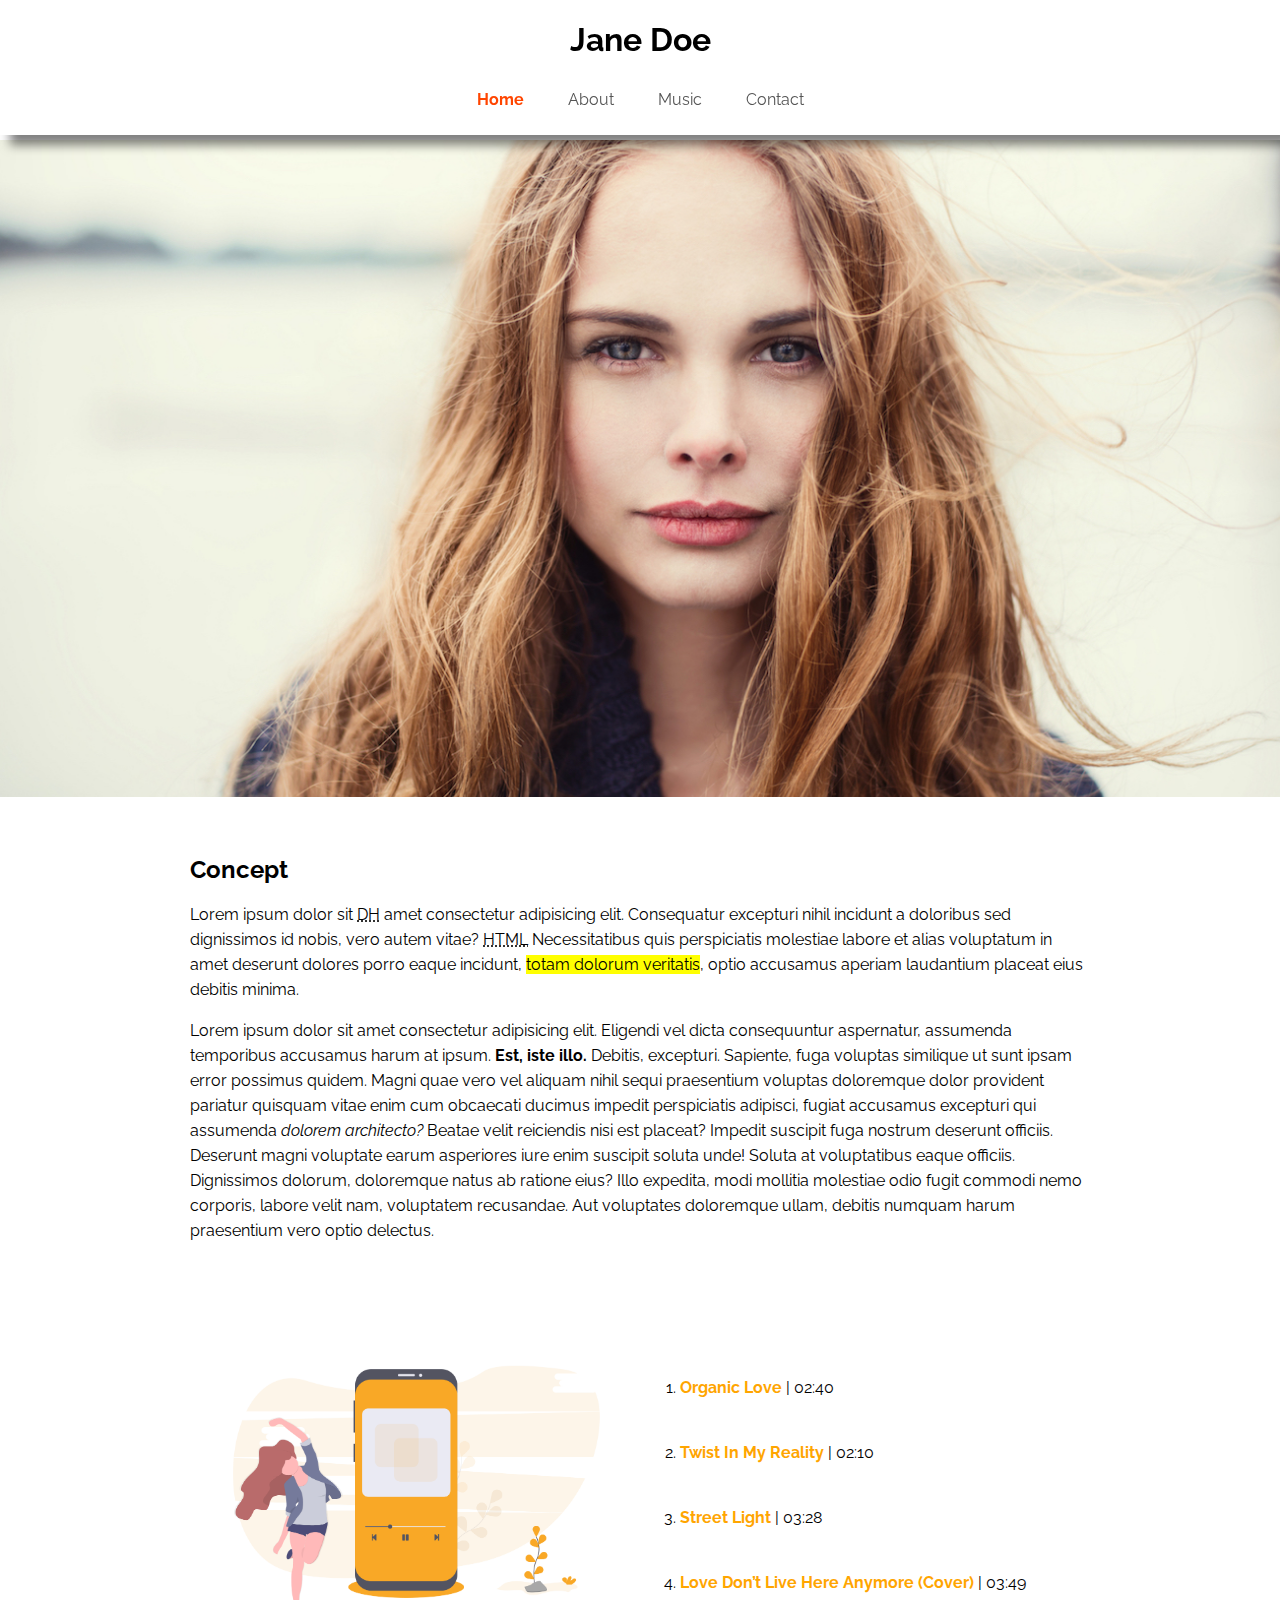
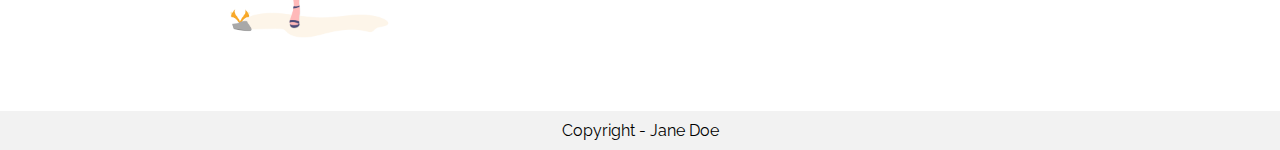
<file: index.html>
<!DOCTYPE html>
<html lang="en">

<head>
  <meta charset="UTF-8">
  <meta name="viewport" content="width=device-width, initial-scale=1.0">
  <title>Jane Doe - Home</title>
  <link rel="stylesheet" href="css/style.css">
</head>

<body>
  <header>
    <h1>Jane Doe</h1>
    <nav>
      <ul>
        <li><a class="active" href="index.html">Home</a></li>
        <li><a href="about.html">About</a></li>
        <li><a href="music.html">Music</a></li>
        <li><a href="contact.html">Contact</a></li>
      </ul>
    </nav>
  </header>
  <main>
    <section id="banner"></section>
    <section id="concept">
      <h2>Concept</h2>
      <p lang="la">Lorem ipsum dolor sit <abbr title="Digital House">DH</abbr> amet consectetur adipisicing elit.
        Consequatur excepturi nihil incidunt a doloribus sed
        dignissimos id nobis, vero autem vitae? <abbr title="Hipertext marckup language">HTML</abbr> Necessitatibus quis
        perspiciatis molestiae labore et alias voluptatum in
        amet deserunt dolores porro eaque incidunt, <mark>totam dolorum veritatis</mark>, optio accusamus aperiam
        laudantium placeat
        eius debitis minima.</p>
      <p lang="la">Lorem ipsum dolor sit amet consectetur adipisicing elit. Eligendi vel dicta consequuntur aspernatur,
        assumenda
        temporibus accusamus harum at ipsum. <strong>Est, iste illo.</strong> Debitis, excepturi. Sapiente, fuga
        voluptas similique ut
        sunt ipsam error possimus quidem. Magni quae vero vel aliquam nihil sequi praesentium voluptas doloremque dolor
        provident pariatur quisquam vitae enim cum obcaecati ducimus impedit perspiciatis adipisci, fugiat accusamus
        excepturi qui assumenda <em>dolorem architecto?</em> Beatae velit reiciendis nisi est placeat? Impedit suscipit
        fuga
        nostrum deserunt officiis. Deserunt magni voluptate earum asperiores iure enim suscipit soluta unde! Soluta at
        voluptatibus eaque officiis. Dignissimos dolorum, doloremque natus ab ratione eius? Illo expedita, modi mollitia
        molestiae odio fugit commodi nemo corporis, labore velit nam, voluptatem recusandae. Aut voluptates doloremque
        ullam, debitis numquam harum praesentium vero optio delectus.</p>
    </section>
    <section id="songs" class="duas-colunas">
      <div class="flutuar">
        <img src="img/ilustra.png" alt="Ilustra songs">
      </div>
      <div class="flutuar">
        <ol>
          <li><strong>Organic Love</strong> | 02:40</li>
          <li><strong>Twist In My Reality</strong> | 02:10</li>
          <li><strong>Street Light</strong> | 03:28</li>
          <li><strong>Love Don’t Live Here Anymore (Cover)</strong> | 03:49</li>
        </ol>
      </div>
    </section>
  </main>
  <!-- <div>
    //https://www.techtudo.com.br/noticias/noticia/2014/06/lista-tem-20-opcoes-alternativas-de-lorem-ipsum.html//
  </div> -->
  <footer>
    <p>Copyright - Jane Doe</p>
  </footer>




</body>

</html>
</file>
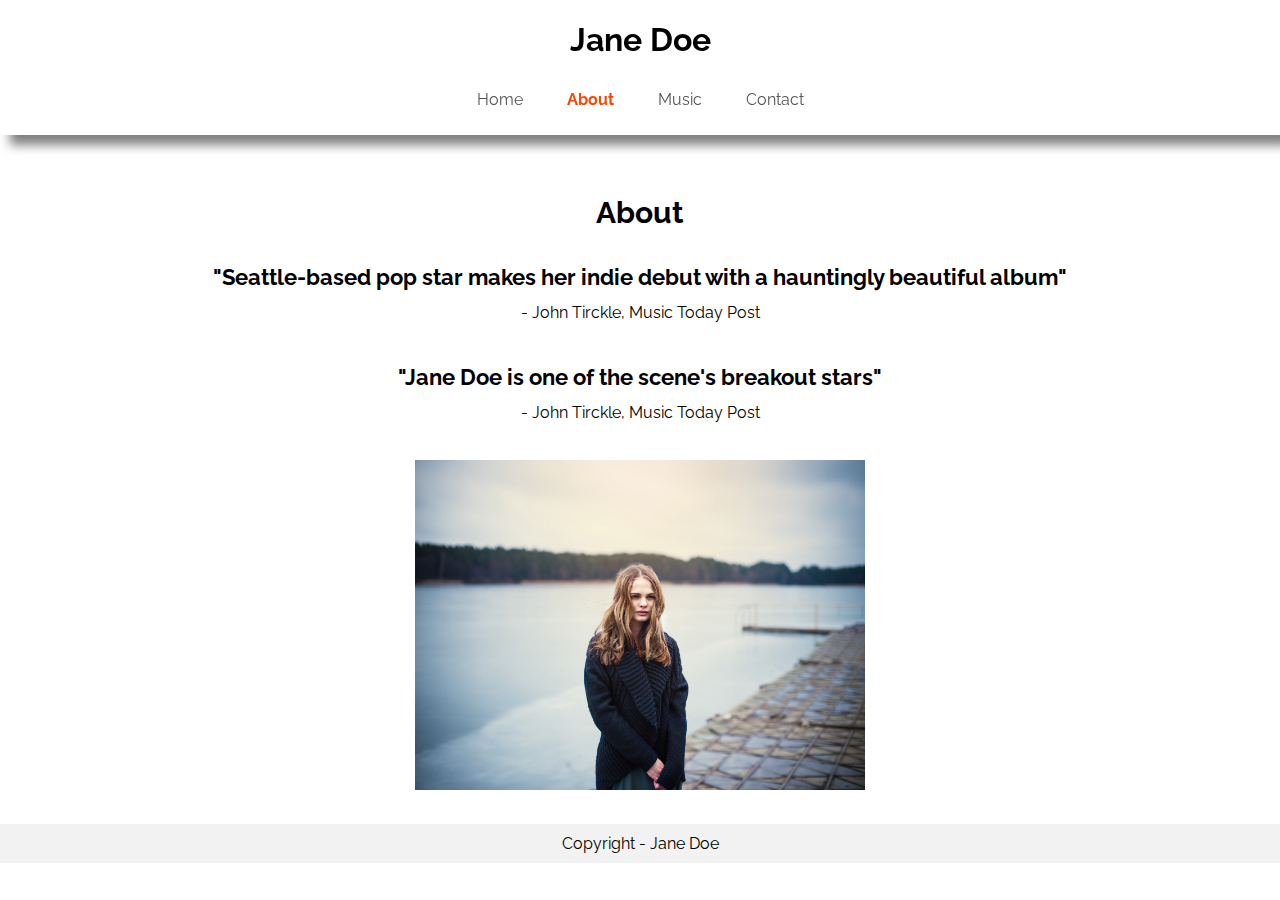
<file: about.html>
<!DOCTYPE html>
<html lang="en">

<head>
  <meta charset="UTF-8">
  <meta name="viewport" content="width=device-width, initial-scale=1.0">
  <title>Jane Doe - About</title>
  <link rel="stylesheet" href="css/style.css">
</head>

<body>
  <header>
    <h1>Jane Doe</h1>
    <nav>
      <ul>
        <li><a href="index.html">Home</a></li>
        <li><a class="active" href="about.html">About</a></li>
        <li><a href="music.html">Music</a></li>
        <li><a href="contact.html">Contact</a></li>
      </ul>
    </nav>
  </header>
  <main id="about">
    <h2>About</h2>

    <p>
      <cite>"Seattle-based pop star makes her indie debut with a hauntingly beautiful album"</cite>
      - John Tirckle, Music Today Post
    </p>

    <p>
      <cite>"Jane Doe is one of the scene's breakout stars"</cite>
      - John Tirckle, Music Today Post
    </p>

    <img src="img/jane2.jpg" alt="Outra foto da jane">

  </main>
  <footer>
    <p>Copyright - Jane Doe</p>
  </footer>




</body>

</html>
</file>
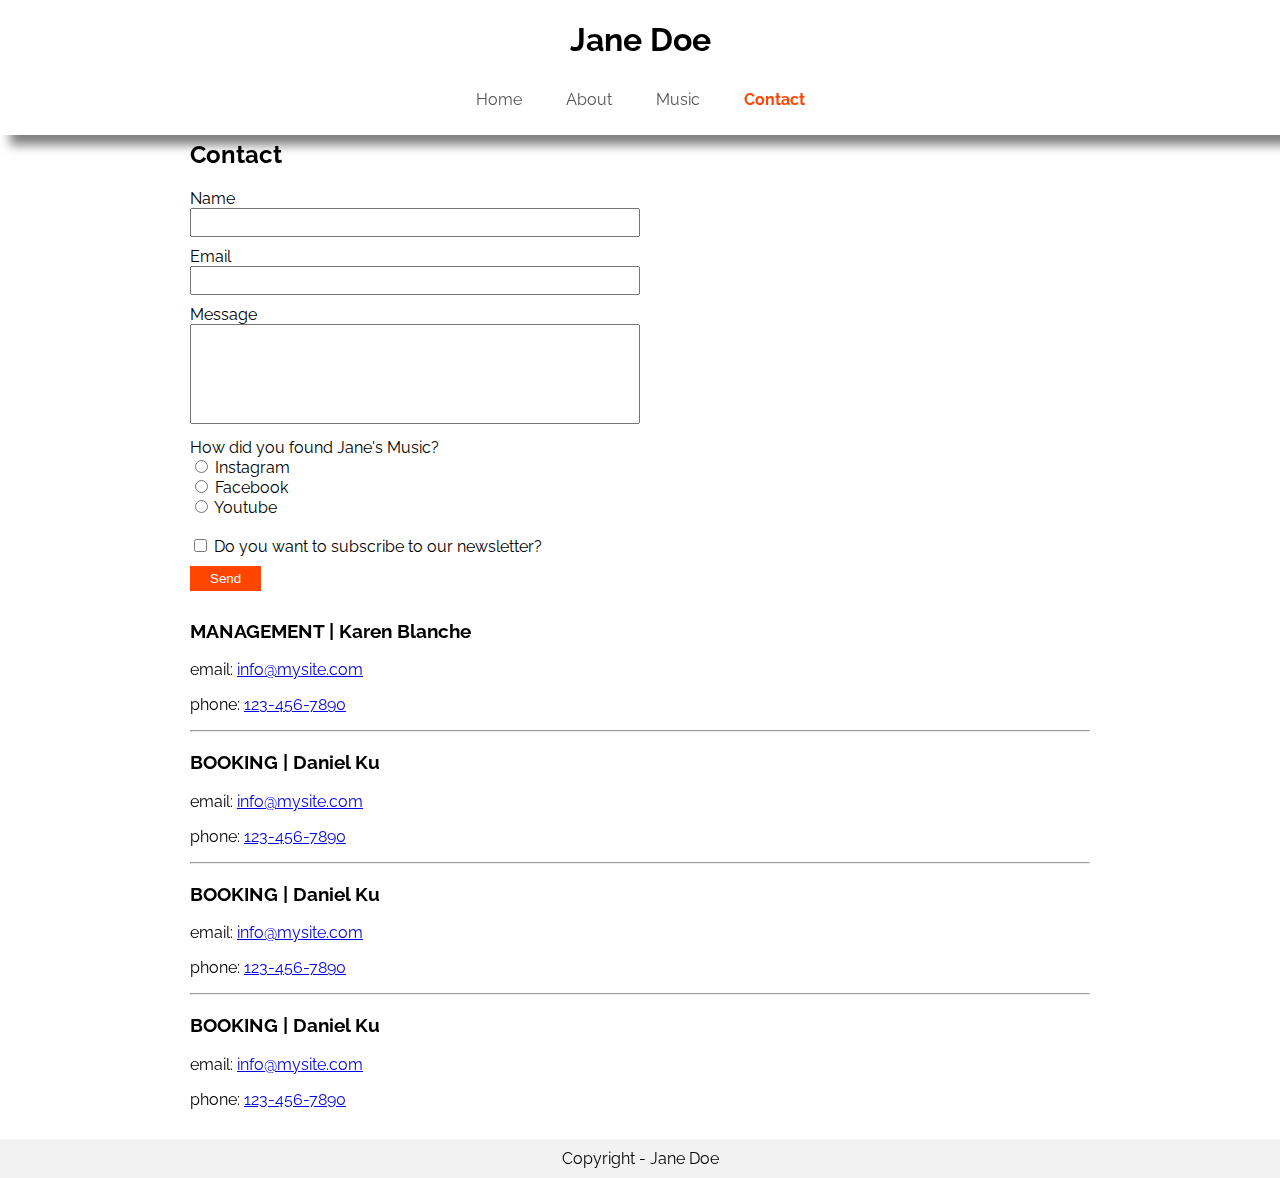
<file: contact.html>
<!DOCTYPE html>
<html lang="en">

<head>
  <meta charset="UTF-8">
  <meta name="viewport" content="width=device-width, initial-scale=1.0">
  <title>Jane Doe - Contact</title>
  <link rel="stylesheet" href="css/style.css">
</head>

<body>
  <header>
    <h1>Jane Doe</h1>
    <nav>
      <ul>
        <li><a href="index.html">Home</a></li>
        <li><a href="about.html">About</a></li>
        <li><a href="music.html">Music</a></li>
        <li><a class="active" href="contact.html">Contact</a></li>
      </ul>
    </nav>
  </header>
  <main id="contact">
    <h2>Contact</h2>
    <section class="duas-colunas">
      <div>
        <form>
          <div class="form-group">
            <label for="name">Name</label>
            <input type="text" name="name" id="name">
          </div>
          <div class="form-group">
            <label for="email">Email</label>
            <input type="text" name="email" id="email">
          </div>
          <div class="form-group">
            <label for="message">Message</label>
            <textarea name="message" id="message"></textarea>
          </div>
          <div class="form-group">
            <label for="marketing">How did you found Jane's Music?</label>
            <div>
              <div>
                <input type="radio" name="marketing" id="instagram" value="instagram">
                <label for="instagram">Instagram</label>
              </div>
              <div>
                <input type="radio" name="marketing" id="facebook" value="facebook">
                <label for="facebook">Facebook</label>
              </div>
              <div>
                <input type="radio" name="marketing" id="youtube" value="youtube">
                <label for="youtube">Youtube</label>
              </div>
              <br>
              <div class="form-group">
                <input type="checkbox" name="caixa" id="caixa">
                <label for="button">Do you want to subscribe to our newsletter?</label>
              </div>
              <div class="form-group">
                <button type="submit">Send</button>
              </div>
            </div>
          </div>

        </form>
      </div>
      <div class="mapa">
        <iframe
          src="https://www.google.com/maps/embed?pb=!1m14!1m8!1m3!1d14624.191902814306!2d-46.6753419!3d-23.6026123!3m2!1i1024!2i768!4f13.1!3m3!1m2!1s0x0%3A0x739f0ddb0439cf94!2sDigital%20House%20S%C3%A3o%20Paulo!5e0!3m2!1spt-BR!2sbr!4v1583348697720!5m2!1spt-BR!2sbr"
          frameborder="0" style="border:0;" allowfullscreen=""></iframe>
      </div>
    </section>
    <section>
      <h3>MANAGEMENT | Karen Blanche</h3>
      <p>email: <a href="mailto:info@mysite.com">info@mysite.com</a></p>
      <p>phone: <a href="https://wa.me/1234567890">123-456-7890</a></p>
      <hr>
      <h3>BOOKING | Daniel Ku</h3>
      <p>email: <a href="mailto:info@mysite.com">info@mysite.com</a></p>
      <p>phone: <a href="tel:123-456-7890">123-456-7890</a></p>
      <hr>
      <h3>BOOKING | Daniel Ku</h3>
      <p>email: <a href="mailto:info@mysite.com">info@mysite.com</a></p>
      <p>phone: <a href="tel:123-456-7890">123-456-7890</a></p>
      <hr>
      <h3>BOOKING | Daniel Ku</h3>
      <p>email: <a href="mailto:info@mysite.com">info@mysite.com</a></p>
      <p>phone: <a href="tel:123-456-7890">123-456-7890</a></p>
    </section>
  </main>
  <footer>
    <p>Copyright - Jane Doe</p>
  </footer>




</body>

</html>
</file>
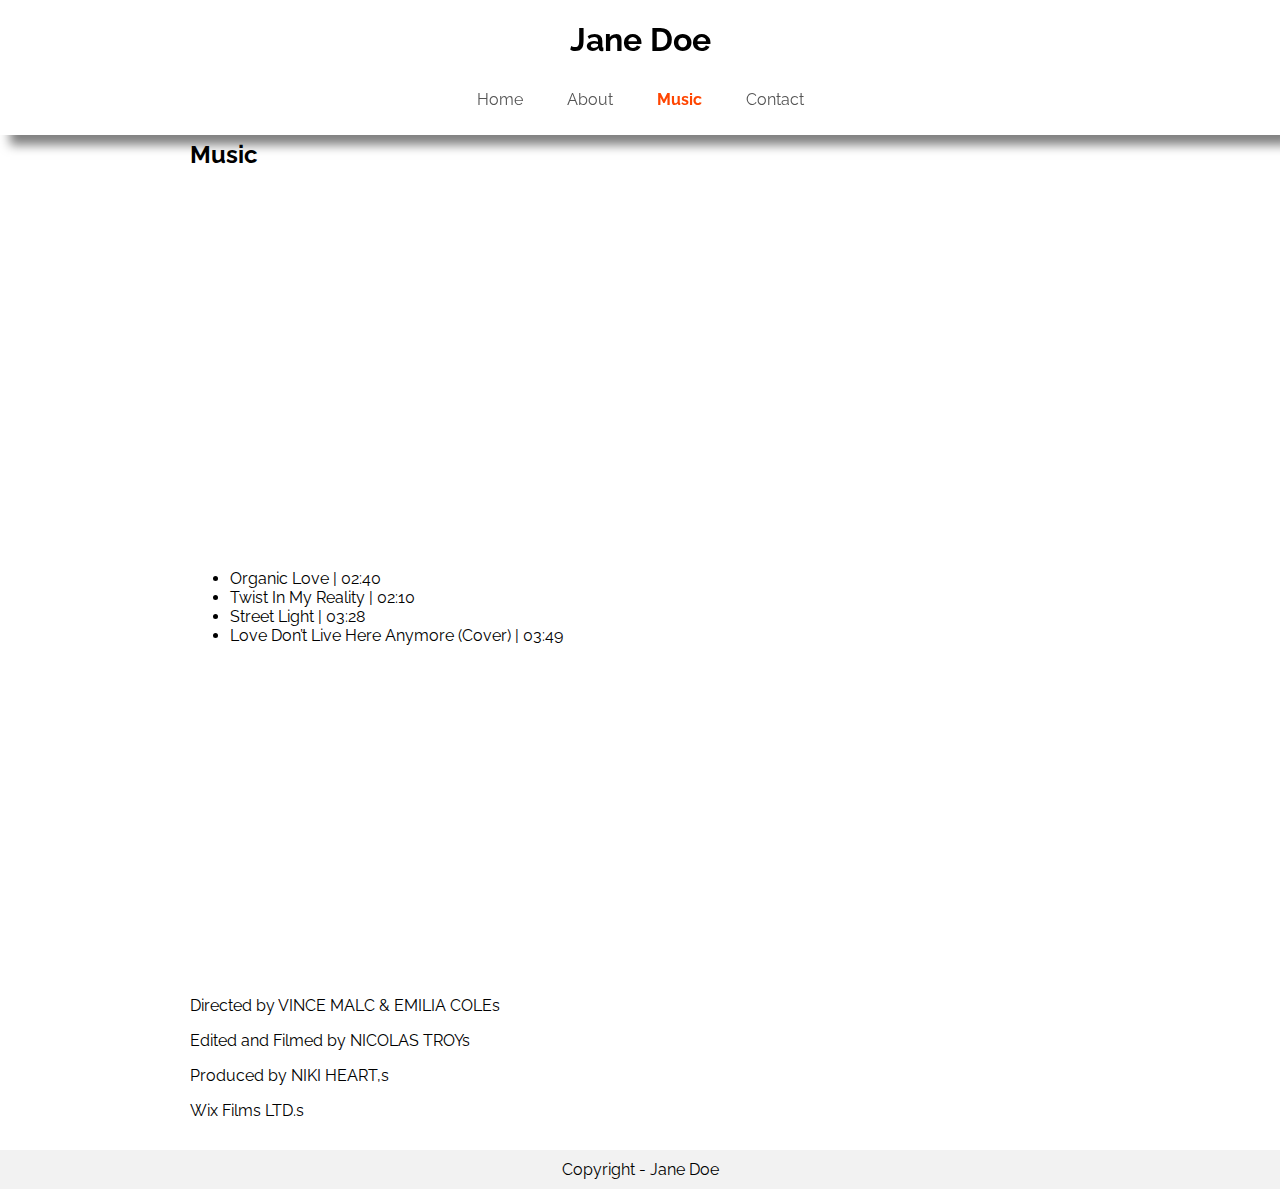
<file: music.html>
<!DOCTYPE html>
<html lang="en">

<head>
  <meta charset="UTF-8">
  <meta name="viewport" content="width=device-width, initial-scale=1.0">
  <title>Jane Doe - Music</title>
  <link rel="stylesheet" href="css/style.css">
</head>

<body>
  <header>
    <h1>Jane Doe</h1>
    <nav>
      <ul>
        <li><a href="index.html">Home</a></li>
        <li><a href="about.html">About</a></li>
        <li><a class="active" href="music.html">Music</a></li>
        <li><a href="contact.html">Contact</a></li>
      </ul>
    </nav>
  </header>
  <main id="music">
    <h2>Music</h2>

    <iframe src="https://player.vimeo.com/video/135166028" width="640" height="360" frameborder="0"
      allow="autoplay; fullscreen" allowfullscreen></iframe>

    <ul>
      <li>Organic Love | 02:40</li>
      <li>Twist In My Reality | 02:10</li>
      <li>Street Light | 03:28</li>
      <li>Love Don’t Live Here Anymore (Cover) | 03:49</li>
    </ul>

    <iframe width="560" height="315" src="https://www.youtube.com/embed/sqaZ_dHnHYg" frameborder="0"
      allow="accelerometer; autoplay; encrypted-media; gyroscope; picture-in-picture" allowfullscreen></iframe>

    <p>Directed by VINCE MALC & EMILIA COLEs</p>
    <p>Edited and Filmed by NICOLAS TROYs</p>
    <p>Produced by NIKI HEART,s</p>
    <p>Wix Films LTD.s</p>

  </main>
  <footer>
    <p>Copyright - Jane Doe</p>
  </footer>




</body>

</html>
</file>
<file: css/style.css>
@import url('https://fonts.googleapis.com/css?family=Raleway:400,700&display=swap');

* {
  box-sizing: border-box;
}

body {
  font-family: 'Raleway', sans-serif;
  margin: 0;
  padding: 0;
}

/* header start */

header {
  text-align: center;
  /* border: 2px solid #ccc; */
  box-shadow: 10px 10px 10px rgba(0, 0, 0, 0.5);
  position: fixed;
  width: 100%;
  top: 0;
  left: 0;
  background-color: #fff;
}

main {
  margin-top: 140px !important;
}

nav ul {
  list-style: none;
  padding-left: 0px;
}

nav li {
  display: inline-block;
  padding: 10px 20px;
  /* border: 2px solid black; */
}

nav li a {
  text-decoration: none;
  color: #555;
}

nav li a.active {
  font-weight: 700;
  color: orangered;
}

header h1 {
  /* text-transform: uppercase; */
}

/* header end */

/* footer start */

footer {
  background-color: #f2f2f2;
}

footer p {
  text-align: center;
  padding: 10px;
  margin: 0;
}

/* footer end */

/* banner home */

section#banner {
  background-image: url('../img/jane.jpg');
  background-repeat: no-repeat;
  background-position: center;
  background-size: cover;
  width: 100%;
  height: 73vh;
  /* viewport height */
}

/* banner home end */

/* about start */

main#about {
  text-align: center;
  padding: 30px 0;
}

main#about h2 {
  font-size: 30px;
}

main#about img {
  width: 450px;
}

main#about p {
  margin: 30px 0;
  line-height: 35px;
}

main#about cite {
  font-size: 22px;
  display: block;
  font-style: normal;
  font-weight: 700;
}

/* about end */
/* music start */

main#music {
  width: 900px;
  margin: 30px auto;
  max-width: 100%;
}

/* music end */

/* contact end */

main#contact {
  width: 900px;
  margin: 30px auto;
  max-width: 100%;
}

/* home v2 */
section#concept,
section#songs {
  width: 900px;
  max-width: 100%;
  margin: 0 auto;
  padding: 40px 0;
  line-height: 25px;
}

section#songs img {
  width: 100%;
}

.duas-colunas {
  overflow: hidden;
}

.duas-colunas>div {
  width: 50%;
  float: left;
}

section#songs li {
  padding: 20px 0;
}

section#songs li strong {
  color: orange;
}

/* contact2 */
form input[type="text"],
form textarea {
  width: 100%;
  padding: 5px;
}

.form-group {
  margin: 0 0 10px;
}

form textarea {
  resize: none;
  height: 100px;
}

button {
  background-color: orangered;
  color: white;
  border: none;
  padding: 5px 20px;
}

.mapa {
  padding-left: 30px;
}

.mapa iframe {
  width: 100%;
  height: 400px;
}

@media(max-width: 768px) {
  .duas-colunas>div {
    width: 100%;
  }

  section#concept,
  selection#songs {
    padding: 40px 40px;
  }

  section#concept p {
    font-size: 24px;
    line-height: 35px;
    font-weight: bold;
  }

  h2 {
    font-size: 30px;
    text-align: center;
  }

  section#songs ol li {
    font-size: 26px;
  }

  nav ul li a {
    font-size: 24px;
  }

  main#music {
    padding: 0 40px;
  }

  main#music iframe {
    width: 100%;
  }

  main#music ul li p {
    font-size: 24px;
  }

  main#contact {
    padding: 0 40px;
  }

  main#contact form input {
    padding: 10px;
    font-size: 24px;
  }

  main#contact form button {
    font-size: 22px;
    padding: 10px 35px;
    margin: 20px 0;
  }

  main#contact .form-group {
    margin-bottom: 30px;
  }

  main#contact .mapa {
    padding: 0;
  }

  label {
    font-size: 20px;
  }
}
</file>
